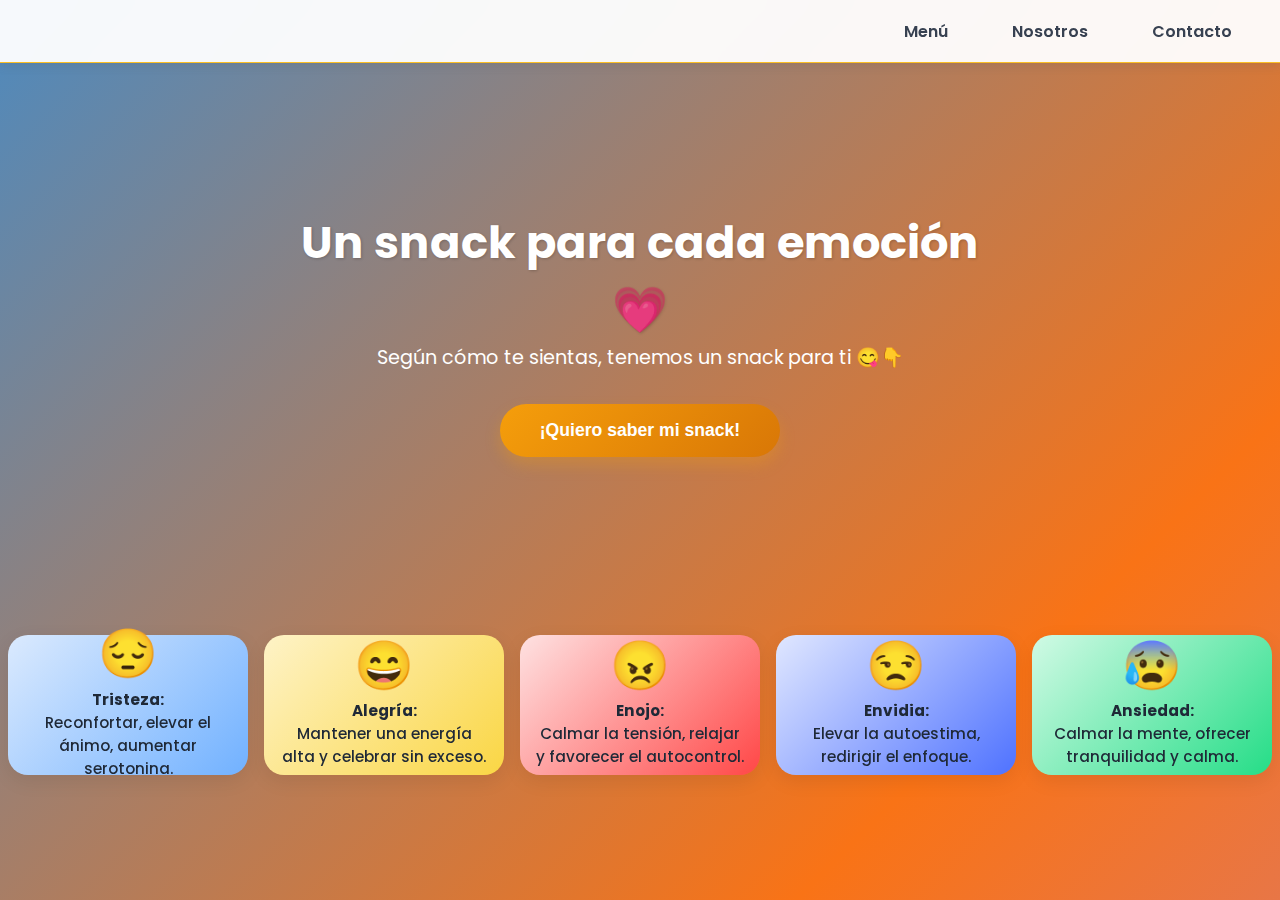
<file: index.html>
<!DOCTYPE html>
<html lang="es">
<head>
  <meta charset="UTF-8">
  <meta name="viewport" content="width=device-width, initial-scale=1.0">
  <meta name="description" content="Descubre qué snack va mejor con tus emociones. Triste, alegre, enojado o ansioso, ¡siempre hay un snack para ti!">
  <meta property="og:title" content="Snacksmente">
  <meta property="og:description" content="Conecta tus emociones con snacks. Una experiencia sabrosa y emocional.">
  <meta property="og:image" content="URL_de_imagen_destacada.jpg">

  <title>SNACKSMENTs - Conectamos tus emociones con snacks</title>
  <link href="https://fonts.googleapis.com/css2?family=Poppins:wght@300;400;500;600;700&display=swap" rel="stylesheet">
  <link rel="stylesheet" href="style.css">
</head>
<body>
  <nav>
    <div class="logo animate-logo" onclick="irAlInicio()" style="cursor:pointer;">Snacksmente</div>
    <div class="nav-toggle" onclick="toggleMenu()">
      <span></span>
      <span></span>
      <span></span>
    </div>
    <ul class="nav-links" id="navMenu">
      <li><a href="#menu">Menú</a></li>
      <li><a href="#nosotros">Nosotros</a></li>
      <li><a href="#contacto">Contacto</a></li>
    </ul>
  </nav>

  <div id="menuOverlay" class="menu-overlay"></div>
  <section id="hero">
    <div class="hero-content">
      <h1>Un snack para cada emoción 💗</h1>
      <p>Según cómo te sientas, tenemos un snack para ti 😋👇</p>
      <button class="button" onclick="empezarCuestionario()">¡Quiero saber mi snack!</button>
    </div>
  </section>

  <div class="emociones-objetivos">
    <div class="objetivo-card triste-theme">
      <span class="emoji">😔</span>
      <strong>Tristeza:</strong> Reconfortar, elevar el ánimo, aumentar serotonina.
    </div>
    <div class="objetivo-card alegre-theme">
      <span class="emoji">😄</span>
      <strong>Alegría:</strong> Mantener una energía alta y celebrar sin exceso.
    </div>
    <div class="objetivo-card enojado-theme">
      <span class="emoji">😠</span>
      <strong>Enojo:</strong> Calmar la tensión, relajar y favorecer el autocontrol.
    </div>
    <div class="objetivo-card envidioso-theme">
      <span class="emoji">😒</span>
      <strong>Envidia:</strong> Elevar la autoestima, redirigir el enfoque.
    </div>
    <div class="objetivo-card ansioso-theme">
      <span class="emoji">😰</span>
      <strong>Ansiedad:</strong> Calmar la mente, ofrecer tranquilidad y calma.
    </div>
  </div>

  <div class="container">
    <section class="section" id="formSection" style="display: none;">
      <form id="snackForm">

        <div class="question active" id="nombrePregunta">
          <h3>¿Cuál es tu nombre?</h3>
          <input type="text" id="nombreUsuario" placeholder="Escribe tu nombre aquí" class="option-box" style="width: 80%; max-width: 300px;">
          <br><br>
          <button type="button" class="button" onclick="guardarNombre()">Siguiente</button>
        </div>

        <div class="question" id="q1">
          <h3>¿Cómo te sientes hoy?</h3>
          <input type="radio" id="triste" name="emocion" value="triste">
          <label class="option-box" for="triste">😔 Triste</label>
          <input type="radio" id="alegre" name="emocion" value="alegre">
          <label class="option-box" for="alegre">😄 Alegre</label>
          <input type="radio" id="enojado" name="emocion" value="enojado">
          <label class="option-box" for="enojado">😠 Enojado</label>
          <input type="radio" id="ansioso" name="emocion" value="ansioso">
          <label class="option-box" for="ansioso">😰 Ansioso</label>
          <input type="radio" id="envidioso" name="emocion" value="envidioso">
          <label class="option-box" for="envidioso">😒 Envidioso</label><br>
          <button type="button" class="button" onclick="nextQuestion()">Siguiente</button>
        </div>

        <div class="question" id="q2">
            <h3>¿Qué tipo de sabor te apetece?</h3>
          
            <div class="opciones-boxes">
              <input type="radio" id="dulce" name="sabor" value="dulce">
              <label class="option-box" for="dulce">🍬 Dulce</label>
          
              <input type="radio" id="salado" name="sabor" value="salado">
              <label class="option-box" for="salado">🧂 Salado</label>
          
              <input type="radio" id="refrescante" name="sabor" value="refrescante">
              <label class="option-box" for="refrescante">❄️ Refrescante</label>
            </div>
          
            <div style="margin-top: 1rem;">
                <button type="button" class="button" onclick="nextQuestion()">Siguiente</button>
              </div>
            </div>
            

          <div class="question" id="q3">
            <h3>¿Qué tipo de snack prefieres?</h3>
            <input type="radio" id="crujiente" name="tipo" value="crujiente">
            <label class="option-box" for="crujiente">🍪 Crujiente</label>
          
            <input type="radio" id="esponjoso" name="tipo" value="esponjoso">
            <label class="option-box" for="esponjoso">🧁 Esponjoso</label>
          
            <input type="radio" id="frio" name="tipo" value="frio">
            <label class="option-box" for="frio">🍧 Frío</label>
          
            <input type="radio" id="bebida" name="tipo" value="bebida">
            <label class="option-box" for="bebida">🥤 Bebida</label>
          
            <button type="button" class="button" onclick="mostrarResultado()">Ver mi snack</button>
          </div>
      </form>
    </section>

    <div class="result" id="resultado" style="display:none;"></div>
  </div>
  <script src="main.js"></script>
</body>
</html>
</file>
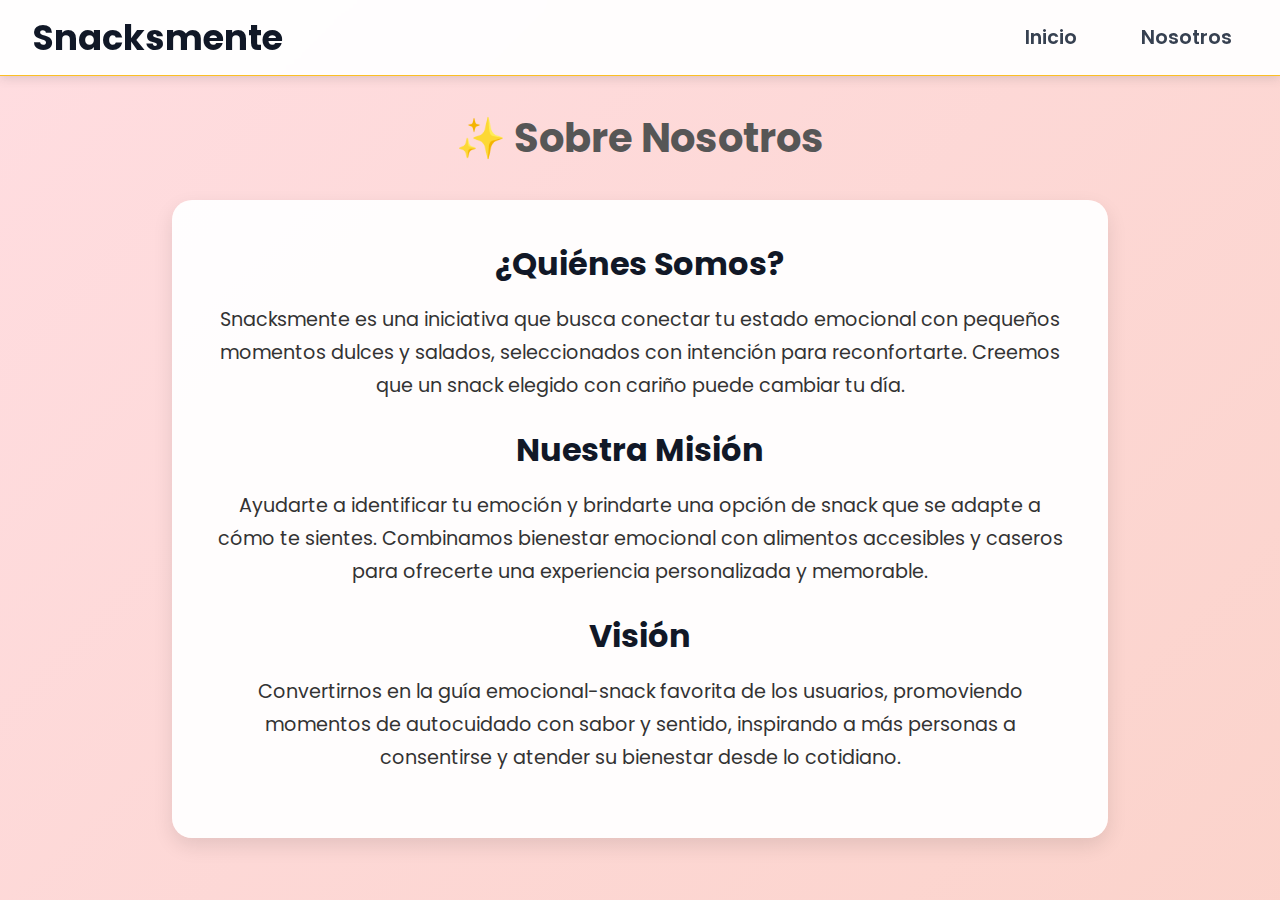
<file: docs/nosotros.html>
<!DOCTYPE html>
<html lang="es">
<head>
  <meta charset="UTF-8">
  <title>Nosotros</title>
  <link rel="stylesheet" href="style.css">
  <link href="https://fonts.googleapis.com/css2?family=Poppins:wght@400;600;700&display=swap" rel="stylesheet">
  <style>
    body {
      font-family: 'Poppins', sans-serif;
      background: linear-gradient(-45deg, #ff9a9e, #fad0c4, #fad0c4, #ffdde1);
      background-size: 400% 400%;
      animation: moverFondo 15s ease infinite;
      min-height: 100vh;
    }
    @keyframes moverFondo {
      0% { background-position: 0% 50%; }
      50% { background-position: 100% 50%; }
      100% { background-position: 0% 50%; }
    }
    nav {
      background: rgba(255, 255, 255, 0.95);
      backdrop-filter: blur(10px);
      padding: 0.7rem 2rem;
      display: flex;
      justify-content: space-between;
      align-items: center;
      border-bottom: 1px solid #fbbf24;
      box-shadow: 0 2px 10px rgba(92, 90, 90, 0.2);
      position: sticky;
      top: 0;
      z-index: 100;
    }
    .logo {
      font-size: 2.2rem;
      font-weight: 700;
      color: #111827;
      position: relative;
      animation: logoFadeInUp 1s ease-out forwards;
      text-decoration: none;
    }
    .logo::after {
      content: '';
      position: absolute;
      bottom: 0px;
      left: 50%;
      transform: translateX(-50%);
      width: 0%;
      height: 5px;
      background: linear-gradient(90deg, #fbbf24, #f59e0b);
      border-radius: 2px;
      animation: underlineExpand 1.5s ease-out forwards, yellowLineGlow 2s ease-in-out infinite alternate;
      animation-delay: 0.5s, 1.5s;
    }
    @keyframes yellowLineGlow {
      0% { box-shadow: 0 0 5px rgba(251, 191, 36, 0.5); }
      100% { box-shadow: 0 0 15px rgba(251, 191, 36, 0.8); }
    }
    @keyframes underlineExpand {
      0% { width: 0%; }
      100% { width: 100%; }
    }
    @keyframes logoFadeInUp {
      0% { opacity: 0; transform: translateY(-20px); }
      100% { opacity: 1; transform: translateY(0); }
    }
    .nav-links {
      display: flex;
      gap: 2rem;
      list-style: none;
      font-weight: 600;
    }
    .nav-links a {
      color: #374151;
      text-decoration: none;
      font-size: 1.2rem;
      padding: 0.5rem 1rem;
      border-radius: 0.5rem;
    }
    .nav-links a:hover {
      color: #f59e0b;
      background: rgba(251, 191, 36, 0.1);
    }
    .container {
      max-width: 1000px;
      margin: 0 auto;
      padding: 2rem;
      text-align: center;
    }
    h1 {
      color: rgb(86, 86, 86);
      font-size: 2.5rem;
      margin-bottom: 2rem;
    }
    .about-section {
      background: rgba(255,255,255,0.95);
      border-radius: 20px;
      padding: 2.5rem;
      margin-top: 2rem;
      box-shadow: 0 8px 20px rgba(0,0,0,0.1);
    }
    .about-section h2 {
      font-size: 2rem;
      color: #111827;
      margin-bottom: 1rem;
    }
    .about-section p {
      font-size: 1.2rem;
      color: #333;
      line-height: 1.7;
      margin-bottom: 1.5rem;
    }

    @media (max-width: 480px) {
  .logo {
    font-size: 4rem;
  }

  .logo::after {
    height: 6px;
    width: 140px;
  }

  .nav-links a {
    font-size: 4rem;
    padding: 0.7rem 1.2rem;
  }
}

.button {
  display: inline-block;
  padding: 12px 24px;
  font-size: 1rem;
  border: none;
  border-radius: 8px;
  background-color: #F5B7B1; /* rosa pastel o el que uses */
  color: white;
  cursor: pointer;
  transition: background-color 0.3s ease;
}

.button:hover {
  background-color: #E59866;
}
  </style>
</head>
<body class="fondo-animado">
<nav>
  <a href="index.html" class="logo">Snacksmente</a>
  <ul class="nav-links">
    <li><a href="index.html">Inicio</a></li>
    <li><a href="nosotros.html">Nosotros</a></li>
  </ul>
</nav>
<div class="container">
  <h1>✨ Sobre Nosotros</h1>
  <div class="about-section">
    <h2>¿Quiénes Somos?</h2>
    <p>Snacksmente es una iniciativa que busca conectar tu estado emocional con pequeños momentos dulces y salados, seleccionados con intención para reconfortarte. Creemos que un snack elegido con cariño puede cambiar tu día.</p>
    <h2>Nuestra Misión</h2>
    <p>Ayudarte a identificar tu emoción y brindarte una opción de snack que se adapte a cómo te sientes. Combinamos bienestar emocional con alimentos accesibles y caseros para ofrecerte una experiencia personalizada y memorable.</p>
    <h2>Visión</h2>
    <p>Convertirnos en la guía emocional-snack favorita de los usuarios, promoviendo momentos de autocuidado con sabor y sentido, inspirando a más personas a consentirse y atender su bienestar desde lo cotidiano.</p>
  </div>
</div>
</body>
</html>
</file>
<file: style.css>
* {
      margin: 0;
      padding: 0;
      box-sizing: border-box;
    }


    /*cuerpo o fondo*/
    html, body {
  width: 100%;
  overflow-x: hidden;
}

    body {
  font-family: 'Poppins', sans-serif;
  background: linear-gradient(
    -45deg,
    #4D8ABF,  /* Tristeza - azul */
    #FFD93D,  /* Alegría - amarillo */
    #E4443F,  /* Enojo - rojo */
    #BD7EBE,  /* Ansiedad - púrpura */
    #f97316,  /* Envidia - naranja */
    #4D8ABF   /* Azul de nuevo para el loop */
  );
  background-size: 400% 400%;
  animation: bgLoopGradient 15s ease-in-out infinite;
}

    /* Navigation */
    nav {
  background: rgba(255, 255, 255, 0.95);
  backdrop-filter: blur(10px);
  padding: 0.5rem 2rem;  /* 🔻 Menos alto y menos ancho */
  display: flex;
  justify-content: space-between;
  align-items: center;
  border-bottom: 1px solid #fbbf24;  /* 🔻 Línea más delgada */
  box-shadow: 0 2px 10px rgba(92, 90, 90, 0.2);  /* 🔻 Sombra más suave */
  position: sticky;
  top: 0;
  z-index: 100;
}

/*fondo medio difuminado hammburguer*/
.menu-overlay {
    display: none; /* oculto por defecto */
    position: fixed;
    top: 0;
    left: 0;
    width: 100%;
    height: 100%;
    background: rgba(0,0,0,0.4); /* oscuro semitransparente */
    z-index: 99; /* debajo del menú pero arriba del resto */
  }
  .menu-overlay.active {
    display: block;
  }

 /* logo Snacks */
    .logo {
      font-size: 1.9rem;
      font-weight: 700;
      color: #111827;
      position: relative;
    }

     /* linea y efectos de barra*/
     .logo::after {
  content: '';
  position: absolute;
  bottom: 2px;
  left: 50%;
  transform: translateX(-50%);
  width: 120px;   /* ancho reducido */
  height: 4px;   /* más delgada */
  background: linear-gradient(90deg, #fbbf24, #f59e0b);
  border-radius: 2px;
  animation: yellowLineGlow 2s ease-in-out infinite alternate;
}

     /* efecto de menu, contacto, nosotros */
    @keyframes yellowLineGlow {
      0% { box-shadow: 0 0 5px rgba(251, 191, 36, 0.5); }
      100% { box-shadow: 0 0 15px rgba(251, 191, 36, 0.8); }
    }

 /* Menu, contactos, nosotros */
    .nav-links {
      display: flex;
      gap: 2rem;
      list-style: none;
      font-weight: 600;
    }
    
    .nav-links a {
      color: #374151;
      text-decoration: none;
      transition: color 0.3s ease;
      padding: 0.5rem 1rem;
      border-radius: 0.5rem;
    }

    .nav-links a:hover {
      color: #f59e0b;
      background: rgba(251, 191, 36, 0.1);
    }

    .nav-toggle {
      display: none;
      flex-direction: column;
     cursor: pointer;
     position: relative; /* o absolute si es necesario */
     z-index: 101; /* más alto que el menú */
     }

    .nav-toggle span {
      height: 3px;
      width: 25px;
      background-color: #1f293798;
      margin-bottom: 5px;
      border-radius: 2px;
      transition: all 0.3s ease;
    }

    /*division prueba*/
    header {
  padding: 8rem 2rem 4rem;  /* MÁS ESPACIO arriba */
  text-align: center;
  position: relative;
  overflow: hidden;
}

@keyframes olasCircularesCalidos {
  0% {
    background-position: 0% 50%;
  }
  25% {
    background-position: 50% 100%;
  }
  50% {
    background-position: 100% 50%;
  }
  75% {
    background-position: 50% 0%;
  }
  100% {
    background-position: 0% 50%;
  }
}
/*division prueba*/
    header::before {
      content: '';
      position: absolute;
      top: 0;
      left: 0;
      right: 0;
      bottom: 0;
      background: url('data:image/svg+xml,<svg xmlns="http://www.w3.org/2000/svg" viewBox="0 0 100 100"><defs><pattern id="grain" width="100" height="100" patternUnits="userSpaceOnUse"><circle cx="25" cy="25" r="1" fill="rgba(255,255,255,0.1)"/><circle cx="75" cy="75" r="1" fill="rgba(255,255,255,0.1)"/><circle cx="50" cy="10" r="0.5" fill="rgba(255,255,255,0.1)"/></pattern></defs><rect width="100" height="100" fill="url(%23grain)"/></svg>');
      opacity: 0.3;
    }

    /*texto central*/
    header h1 {
  font-size: 2.5rem;   /* tamaño más pequeño */
  color: #ffffff;
  font-weight: 700;
  margin-bottom: 0rem; /* menos espacio abajo */
  line-height: 3;
  text-shadow: none;
}

header p {
  font-size: 1.2rem;   /* tamaño más pequeño */
  color: #ffffff;
  font-weight: 400;
  margin-top: 0%;       /* quitar espacio arriba */
  margin-bottom: 1rem; /* espacio pequeño abajo */
  opacity: 0.95;
  text-shadow: none;
}

    /* Main content */
    .container {
      max-width: 700px;
      margin: 0 auto;
      padding: 2rem;
    }

    .section {
      background: rgba(255, 255, 255, 0.95);
      backdrop-filter: blur(10px);
      border-radius: 60px;
      padding: 3rem;
      margin: 0rem 0;
      box-shadow: 0 20px 40px rgba(0, 0, 0, 0.1);
      border: 1px solid rgba(255, 255, 255, 0.2);
    }

    .question {
      display: none;
      animation: fadeIn 0.6s ease-in-out;
      text-align: center;
    }

    .question.active {
      display: block;
    }

    .question h3 {
      font-size: 2rem;
      margin-bottom: 2rem;
      color: #1f2937;
      font-weight: 600;
    }

    .option-box {
      display: inline-block;
      padding: 1.2rem 1.5rem;
      margin: 0.8rem;
      border: 2px solid #e5e7eb;
      border-radius: 15px;
      cursor: pointer;
      background: white;
      transition: all 0.3s ease;
      font-size: 1.1rem;
      font-weight: 500;
      min-width: 150px;
      box-shadow: 0 4px 6px rgba(0, 0, 0, 0.05);
    }

    .option-box:hover {
      background: linear-gradient(135deg, #fef3c7, #fde68a);
      border-color: #f59e0b;
      transform: translateY(-3px);
      box-shadow: 0 8px 15px rgba(0, 0, 0, 0.1);
    }

    input[type="radio"] {
      display: none;
    }

    input[type="radio"]:checked + label {
      background: linear-gradient(135deg, #fbbf24, #f59e0b);
      border-color: #f59e0b;
      color: white;
      transform: translateY(-3px);
      box-shadow: 0 8px 20px rgba(245, 158, 11, 0.4);
    }

    .select-box {
      display: inline-block;
      background: white;
      border: 2px solid #e5e7eb;
      border-radius: 15px;
      padding: 1rem 1.5rem;
      margin: 1rem auto;
      font-size: 1.1rem;
      color: #333;
      box-shadow: 0 4px 6px rgba(0, 0, 0, 0.05);
      transition: all 0.3s ease;
    }

    .select-box:hover {
      border-color: #f59e0b;
      box-shadow: 0 8px 15px rgba(0, 0, 0, 0.1);
    }

    .select-box select {
      background: none;
      border: none;
      font-family: inherit;
      font-size: inherit;
      color: inherit;
      padding: 0.5rem;
      width: 100%;
      cursor: pointer;
      outline: none;
    }

    /*cajas de preguntas*/
    .opciones-boxes {
  display: flex;
  flex-wrap: wrap;
  justify-content: center;
  gap: 1px;
  margin-top: 1rem;
}

    /*seccion boton "quiero saber mi"*/
    .button {
  background: linear-gradient(135deg, #f59e0b, #d97706);
  color: white;
  padding: 1rem 2.5rem;
  border: none;
  border-radius: 50px;
  font-weight: 600;
  font-size: 1.1rem;
  cursor: pointer;
  transition: all 0.3s ease;
  margin-top: 2rem;
  box-shadow: 0 8px 15px rgba(245, 158, 11, 0.3);

  
  /* 🔥 Aquí agregas esto: */
  animation: saltar 1.5s ease-in-out infinite;
}

    @keyframes saltar {
  0%, 100% {
    transform: translateY(0);
  }
  50% {
    transform: translateY(-10px);
  }
}

/* Animación para el logo */
@keyframes logoFadeInUp {
  0% {
    opacity: 0;
    transform: translateY(-20px);
  }
  100% {
    opacity: 1;
    transform: translateY(0);
  }
}

@keyframes underlineExpand {
  0% {
    width: 0%;
  }
  100% {
    width: 100%;
  }
}

/* Aplica la animación al logo */
.animate-logo {
  animation: logoFadeInUp 1s ease-out forwards;
  opacity: 0; /* importante para que comience invisible */
}

/* Y cambia la animación de la línea amarilla */
.logo::after {
  content: '';
  position: absolute;
  bottom: 4px;
  left: 100;
  width: 0%;
  height: 3px;
  background: linear-gradient(90deg, #fbbf24, #f59e0b);
  border-radius: 2px;
  animation: underlineExpand 1.5s ease-out forwards, yellowLineGlow 2s ease-in-out infinite alternate;
  animation-delay: 0.5s, 1.5s;
}


    .button:hover {
      background: linear-gradient(135deg, #d97706, #b45309);
      transform: translateY(-2px);
      box-shadow: 0 12px 20px rgba(245, 158, 11, 0.4);
    }

    .button:active {
      transform: translateY(0);
    }

    /* Results */
    .result {
      background: rgba(255, 255, 255, 0.95);
      backdrop-filter: blur(10px);
      border-radius: 20px;
      padding: 3rem;
      margin: 2rem auto;
      box-shadow: 0 20px 40px rgba(0, 0, 0, 0.1);
      border: 1px solid rgba(255, 255, 255, 0.2);
      text-align: center;
    }

    .result h2 {
      font-size: 2.5rem;
      color: #1f2937;
      margin-bottom: 2rem;
      font-weight: 700;
    }

    .snack-card {
      background: white;
      border-radius: 15px;
      padding: 1.5rem;
      margin: 1.5rem auto;
      box-shadow: 0 8px 25px rgba(0, 0, 0, 0.1);
      max-width: 400px;
      transition: transform 0.3s ease;
    }

    .snack-card:hover {
      transform: translateY(-5px);
    }

    .snack-card img {
      width: 100%;
      height: 200px;
      object-fit: cover;
      border-radius: 10px;
      margin-bottom: 1rem;
    }

    .snack-card h3 {
      font-size: 1.3rem;
      color: #374151;
      margin-bottom: 0.5rem;
      font-weight: 600;
    }

    .result p {
      font-style: bold;
      font-size: 1.1rem;
      margin-top: 2rem;
      color: #575656;
      line-height: 1.6;
    }

     
    .emoji {
  font-size: 3rem;
  display: block;
  line-height: 1;
  margin-bottom: 0.1rem;
 }


    /* Theme colors */
    .alegre-theme { 
      background: linear-gradient(135deg, #fef3c7, #fad644);
    }
    .triste-theme { 
      background: linear-gradient(135deg, #dbeafe, #71b1ff);
    }
    .enojado-theme { 
      background: linear-gradient(135deg, #fee2e2, #ff4747);
    }
    .ansioso-theme { 
      background: linear-gradient(135deg, #d1fae5, #25dd87);
    }
    .envidioso-theme { 
      background: linear-gradient(135deg, #e0e7ff, #4f72ff);
    }

    @keyframes fadeIn {
      from { 
        opacity: 0; 
        transform: translateY(30px); 
      }
      to { 
        opacity: 1; 
        transform: translateY(0); 
      }
    }

    /* Responsive design */
    @media (max-width: 768px) {
      .nav-toggle {
        display: flex;
      }
      
      .nav-links {
        display: none;
        position: absolute;
        top: 100%;
        left: 0;
        right: 0;
        z-index: 50;
        position: absolute;
        background: rgba(255, 255, 255, 0.95);
        backdrop-filter: blur(10px);
        flex-direction: column;
        padding: 1rem;
        box-shadow: 0 4px 20px rgba(0, 0, 0, 0.1);
      }
      
      .nav-links.active {
    display: flex;
    animation: slideDown 0.3s ease forwards;
  }

      header h1 {
        font-size: 2.5rem;
      }

      header p {
        font-size: 1.1rem;
      }

      .container {
        padding: 1rem;
      }

      .section {
        padding: 2rem 1.5rem;
      }

      .question h3 {
        font-size: 1.5rem;
      }

      .option-box {
        display: block;
        margin: 0.5rem auto;
        max-width: 300px;
      }

      .result h2 {
        font-size: 2rem;
      }
    }

    .emociones-objetivos {
  display: grid;
  grid-template-columns: repeat(auto-fit, minmax(150px, 1fr));
  gap: 1rem;
  margin-top: 2rem;
  animation: fadeIn 1.5s ease-in;
  padding: 0 0.5rem;
}

.objetivo-card {
  display: flex;
  flex-direction: column;
  justify-content: center;
  align-items: center;
  text-align: center;
  padding: 1rem;
  border-radius: 20px;
  font-size: 0.95rem;
  font-weight: 500;
  color: #1f2937;
  box-shadow: 0 6px 20px rgba(0,0,0,0.08);
  backdrop-filter: blur(6px);
  height: 140px;
  animation: saltar 3s ease-in-out infinite;
  transition: transform 0.3s ease;
}

.objetivo-card strong {
  font-weight: 700;
  display: block;
  margin-top: 0.5rem;
}

/* Opcional: animación hover */
.objetivo-card:hover {
  transform: translateY(-5px);
}

/* Responsive ajuste */
@media (max-width: 480px) {
  .objetivo-card {
    height: 130px;
    font-size: 0.9rem;
  }
}

    /*boton hamburguesa*/
    @keyframes slideDown {
  from {
    opacity: 0;
    transform: translateY(-20px);
  }
  to {
    opacity: 1;
    transform: translateY(0);
  }
}

@keyframes slideUp {
  from {
    opacity: 1;
    transform: translateY(0);
  }
  to {
    opacity: 0;
    transform: translateY(-20px);
  }
}

.nav-links.active {
  display: flex;
  animation: slideDown 0.3s ease forwards;
}

.nav-links.closing {
  animation: slideUp 0.3s ease forwards;
}

    @media (max-width: 480px) {
      header {
        padding: 2rem 1rem;
      }

      header h1 {
        font-size: 2rem;
      }

      .section {
        padding: 1.5rem 1rem;
      }

      .question h3 {
        font-size: 1.3rem;
      }

      .option-box {
        padding: 1rem;
        font-size: 1rem;

        #startSection {
  margin: 2rem 0;
}

@media (max-width: 768px) {
  #hero {
    align-items: flex-start;
    padding-top: 2rem;
  }

  .hero-content {
    margin-top: 0;
    padding: 0 1rem;
  }

  .emociones-objetivos {
    margin-top: 1rem;
    grid-template-columns: repeat(auto-fit, minmax(130px, 1fr));
    gap: 0.8rem;
  }

  .objetivo-card {
  height: auto;
  padding: 1rem;
  min-height: 140px;
 }
}

#startSection .button {
  font-size: 1.3rem;
  padding: 1.2rem 2.8rem;
}
      }
      footer {
  width: 100%;
  background: #fbbf24;
  color: #1f2937;
  padding: 2rem;
  text-align: center;
  margin-top: 4rem;
  font-size: 1rem;
  box-shadow: 0 -4px 10px rgba(0,0,0,0.1);
}

.emociones-objetivos {
  display: grid;
  grid-template-columns: repeat(auto-fit, minmax(150px, 1fr));
  gap: 1rem;
  margin-top: 0.3rem;
  margin-bottom: 2rem;
  animation: fadeIn 1.5s ease-in;
  padding: 0 0.5rem;
}

.objetivo-card {
  display: flex;
  flex-direction: column;
  justify-content: center;
  align-items: center;
  text-align: center;
  padding: 1rem;
  border-radius: 20px;
  font-size: 0.95rem;
  font-weight: 500;
  color: #1f2937;
  box-shadow: 0 6px 20px rgba(0,0,0,0.08);
  backdrop-filter: blur(6px);
  height: 140px;
  animation: saltar 3s ease-in-out infinite;
  transition: transform 0.3s ease;
  word-wrap: break-word;
}

.objetivo-card strong {
  font-weight: 700;
  display: block;
  margin-top: 0.3rem;
}

.objetivo-card:hover {
  transform: translateY(-5px);
}



/* ✅ Responsive: en móviles que sean barras horizontales */
@media (max-width: 480px) {
  .emociones-objetivos {
    grid-template-columns: repeat(2, 1fr);
    gap: 0.7rem;
    padding: 0;
    margin-top: 1rem;
  }

  .objetivo-card {
    height: 120px;
    padding: 0.5rem;
    font-size: 0.9rem;
    animation: none;
  }


  .objetivo-card strong {
    font-size: 0.9rem;
    margin-top: 0.3rem;
  }

  /* centrar la última caja */
  .emociones-objetivos > .objetivo-card:last-child {
    grid-column: span 2;
    justify-self: center;
    width: 70%;
  }
}

.footer-content p {
  margin: 0rem 0;
  line-height: 1.5;
}
    }

 /*texto central y boton*/
  #hero {
  display: flex;
  justify-content: center;
  align-items: center;
  min-height: 60vh;
  text-align: center;
  padding: 2rem 1rem;
}

@media (max-width: 480px) {
  #hero {
    min-height: 1vh;
    align-items: flex-start;
    padding-top: 2rem;
  }
}

.hero-content {
  max-width: 700px;
  color: white;
  animation: fadeIn 1s ease;
}

.hero-content h1 {
  font-size: 2.8rem;
  font-weight: 700;
  margin-bottom: -0rem;
  text-shadow: 1px 1px 3px rgba(0,0,0,0.2);
}

.hero-content p {
  font-size: 1.2rem;
  margin-bottom: -0rem;
  color: #ffffff;
}

@media (max-width: 768px) {
  .hero-content h1 {
    font-size: 2rem;
  }

  .hero-content p {
    font-size: 1rem;
  }

  .hero-content .button {
    font-size: 1rem;
    padding: 0.8rem 3rem;
  }
}

@media (max-width: 480px) {
  .emoji {
    font-size: 1.3rem;
    margin-bottom: -0.4rem;
  }
}

    @keyframes bgLoopGradient {
  0% {
    background-position: 0% 50%;
  }
  50% {
    background-position: 100% 50%;
  }
  100% {
    background-position: 0% 50%;
  }
}

@keyframes slideUp {
    from {
      opacity: 1;
      transform: translateY(0);
    }
    to {
      opacity: 0;
      transform: translateY(-20px);
    }
  }


/*vista horizontal celular*/
  @media screen and (max-height: 480px) and (orientation: landscape) {
    .emoji {
      font-size: 2rem;
    }
  
    .objetivo-card {
      font-size: 0.8rem;
      padding: 0.5rem;
      height: auto; /* o reduce a 100px si prefieres */
    }
  
    .objetivo-card strong {
      font-size: 0.85rem;
      margin-top: 0.2rem;
    }
  }
</file>
<file: docs/style.css>
* {
      margin: 0;
      padding: 0;
      box-sizing: border-box;
    }


    /*cuerpo o fondo*/
    html, body {
  width: 100%;
  overflow-x: hidden;
}

    body {
  font-family: 'Poppins', sans-serif;
  background: linear-gradient(
    -45deg,
    #4D8ABF,  /* Tristeza - azul */
    #FFD93D,  /* Alegría - amarillo */
    #E4443F,  /* Enojo - rojo */
    #BD7EBE,  /* Ansiedad - púrpura */
    #f97316,  /* Envidia - naranja */
    #4D8ABF   /* Azul de nuevo para el loop */
  );
  background-size: 400% 400%;
  animation: bgLoopGradient 15s ease-in-out infinite;
}

    /* Navigation */
    nav {
  background: rgba(255, 255, 255, 0.95);
  backdrop-filter: blur(10px);
  padding: 0.5rem 2rem;  /* 🔻 Menos alto y menos ancho */
  display: flex;
  justify-content: space-between;
  align-items: center;
  border-bottom: 1px solid #fbbf24;  /* 🔻 Línea más delgada */
  box-shadow: 0 2px 10px rgba(92, 90, 90, 0.2);  /* 🔻 Sombra más suave */
  position: sticky;
  top: 0;
  z-index: 100;
}

/*fondo medio difuminado hammburguer*/
.menu-overlay {
    display: none; /* oculto por defecto */
    position: fixed;
    top: 0;
    left: 0;
    width: 100%;
    height: 100%;
    background: rgba(0,0,0,0.4); /* oscuro semitransparente */
    z-index: 99; /* debajo del menú pero arriba del resto */
  }
  .menu-overlay.active {
    display: block;
  }

 /* logo Snacks */
    .logo {
      font-size: 1.9rem;
      font-weight: 700;
      color: #111827;
      position: relative;
    }

     /* linea y efectos de barra*/
     .logo::after {
  content: '';
  position: absolute;
  bottom: 2px;
  left: 50%;
  transform: translateX(-50%);
  width: 120px;   /* ancho reducido */
  height: 4px;   /* más delgada */
  background: linear-gradient(90deg, #fbbf24, #f59e0b);
  border-radius: 2px;
  animation: yellowLineGlow 2s ease-in-out infinite alternate;
}

     /* efecto de menu, contacto, nosotros */
    @keyframes yellowLineGlow {
      0% { box-shadow: 0 0 5px rgba(251, 191, 36, 0.5); }
      100% { box-shadow: 0 0 15px rgba(251, 191, 36, 0.8); }
    }

 /* Menu, contactos, nosotros */
    .nav-links {
      display: flex;
      gap: 2rem;
      list-style: none;
      font-weight: 600;
    }
    
    .nav-links a {
      color: #374151;
      text-decoration: none;
      transition: color 0.3s ease;
      padding: 0.5rem 1rem;
      border-radius: 0.5rem;
    }

    .nav-links a:hover {
      color: #f59e0b;
      background: rgba(251, 191, 36, 0.1);
    }

    .nav-toggle {
      display: none;
      flex-direction: column;
     cursor: pointer;
     position: relative; /* o absolute si es necesario */
     z-index: 101; /* más alto que el menú */
     }

    .nav-toggle span {
      height: 3px;
      width: 25px;
      background-color: #1f293798;
      margin-bottom: 5px;
      border-radius: 2px;
      transition: all 0.3s ease;
    }

    /*division prueba*/
    header {
  padding: 8rem 2rem 4rem;  /* MÁS ESPACIO arriba */
  text-align: center;
  position: relative;
  overflow: hidden;
}

@keyframes olasCircularesCalidos {
  0% {
    background-position: 0% 50%;
  }
  25% {
    background-position: 50% 100%;
  }
  50% {
    background-position: 100% 50%;
  }
  75% {
    background-position: 50% 0%;
  }
  100% {
    background-position: 0% 50%;
  }
}
/*division prueba*/
    header::before {
      content: '';
      position: absolute;
      top: 0;
      left: 0;
      right: 0;
      bottom: 0;
      background: url('data:image/svg+xml,<svg xmlns="http://www.w3.org/2000/svg" viewBox="0 0 100 100"><defs><pattern id="grain" width="100" height="100" patternUnits="userSpaceOnUse"><circle cx="25" cy="25" r="1" fill="rgba(255,255,255,0.1)"/><circle cx="75" cy="75" r="1" fill="rgba(255,255,255,0.1)"/><circle cx="50" cy="10" r="0.5" fill="rgba(255,255,255,0.1)"/></pattern></defs><rect width="100" height="100" fill="url(%23grain)"/></svg>');
      opacity: 0.3;
    }

    /*texto central*/
    header h1 {
  font-size: 2.5rem;   /* tamaño más pequeño */
  color: #ffffff;
  font-weight: 700;
  margin-bottom: 0rem; /* menos espacio abajo */
  line-height: 3;
  text-shadow: none;
}

header p {
  font-size: 1.2rem;   /* tamaño más pequeño */
  color: #ffffff;
  font-weight: 400;
  margin-top: 0%;       /* quitar espacio arriba */
  margin-bottom: 1rem; /* espacio pequeño abajo */
  opacity: 0.95;
  text-shadow: none;
}

    /* Main content */
    .container {
      max-width: 700px;
      margin: 0 auto;
      padding: 2rem;
    }

    .section {
      background: rgba(255, 255, 255, 0.95);
      backdrop-filter: blur(10px);
      border-radius: 60px;
      padding: 3rem;
      margin: 0rem 0;
      box-shadow: 0 20px 40px rgba(0, 0, 0, 0.1);
      border: 1px solid rgba(255, 255, 255, 0.2);
    }

    .question {
      display: none;
      animation: fadeIn 0.6s ease-in-out;
      text-align: center;
    }

    .question.active {
      display: block;
    }

    .question h3 {
      font-size: 2rem;
      margin-bottom: 2rem;
      color: #1f2937;
      font-weight: 600;
    }

    .option-box {
      display: inline-block;
      padding: 1.2rem 1.5rem;
      margin: 0.8rem;
      border: 2px solid #e5e7eb;
      border-radius: 15px;
      cursor: pointer;
      background: white;
      transition: all 0.3s ease;
      font-size: 1.1rem;
      font-weight: 500;
      min-width: 150px;
      box-shadow: 0 4px 6px rgba(0, 0, 0, 0.05);
    }

    .option-box:hover {
      background: linear-gradient(135deg, #fef3c7, #fde68a);
      border-color: #f59e0b;
      transform: translateY(-3px);
      box-shadow: 0 8px 15px rgba(0, 0, 0, 0.1);
    }

    input[type="radio"] {
      display: none;
    }

    input[type="radio"]:checked + label {
      background: linear-gradient(135deg, #fbbf24, #f59e0b);
      border-color: #f59e0b;
      color: white;
      transform: translateY(-3px);
      box-shadow: 0 8px 20px rgba(245, 158, 11, 0.4);
    }

    .select-box {
      display: inline-block;
      background: white;
      border: 2px solid #e5e7eb;
      border-radius: 15px;
      padding: 1rem 1.5rem;
      margin: 1rem auto;
      font-size: 1.1rem;
      color: #333;
      box-shadow: 0 4px 6px rgba(0, 0, 0, 0.05);
      transition: all 0.3s ease;
    }

    .select-box:hover {
      border-color: #f59e0b;
      box-shadow: 0 8px 15px rgba(0, 0, 0, 0.1);
    }

    .select-box select {
      background: none;
      border: none;
      font-family: inherit;
      font-size: inherit;
      color: inherit;
      padding: 0.5rem;
      width: 100%;
      cursor: pointer;
      outline: none;
    }

    /*cajas de preguntas*/
    .opciones-boxes {
  display: flex;
  flex-wrap: wrap;
  justify-content: center;
  gap: 1px;
  margin-top: 1rem;
}

    /*seccion boton "quiero saber mi"*/
    .button {
  background: linear-gradient(135deg, #f59e0b, #d97706);
  color: white;
  padding: 1rem 2.5rem;
  border: none;
  border-radius: 50px;
  font-weight: 600;
  font-size: 1.1rem;
  cursor: pointer;
  transition: all 0.3s ease;
  margin-top: 2rem;
  box-shadow: 0 8px 15px rgba(245, 158, 11, 0.3);

  
  /* 🔥 Aquí agregas esto: */
  animation: saltar 1.5s ease-in-out infinite;
}

    @keyframes saltar {
  0%, 100% {
    transform: translateY(0);
  }
  50% {
    transform: translateY(-10px);
  }
}

/* Animación para el logo */
@keyframes logoFadeInUp {
  0% {
    opacity: 0;
    transform: translateY(-20px);
  }
  100% {
    opacity: 1;
    transform: translateY(0);
  }
}

@keyframes underlineExpand {
  0% {
    width: 0%;
  }
  100% {
    width: 100%;
  }
}

/* Aplica la animación al logo */
.animate-logo {
  animation: logoFadeInUp 1s ease-out forwards;
  opacity: 0; /* importante para que comience invisible */
}

/* Y cambia la animación de la línea amarilla */
.logo::after {
  content: '';
  position: absolute;
  bottom: 4px;
  left: 100;
  width: 0%;
  height: 3px;
  background: linear-gradient(90deg, #fbbf24, #f59e0b);
  border-radius: 2px;
  animation: underlineExpand 1.5s ease-out forwards, yellowLineGlow 2s ease-in-out infinite alternate;
  animation-delay: 0.5s, 1.5s;
}


    .button:hover {
      background: linear-gradient(135deg, #d97706, #b45309);
      transform: translateY(-2px);
      box-shadow: 0 12px 20px rgba(245, 158, 11, 0.4);
    }

    .button:active {
      transform: translateY(0);
    }

    /* Results snackkkkkkkkkkkkkkkkkkkkkkkkkkkkkkkkkkkkkkkkkkkkkkkkkkkkkkkkkkkkkkkkkkkkkkkkkkkkkkkkkkkkkkkkkkkkkkkkkkkkkkkkkkkkkkkk*/
    .result {
      background: rgba(255, 255, 255, 0.95);
      backdrop-filter: blur(10px);
      border-radius: 20px;
      padding: 2.4rem;
      margin: 2rem auto;
      box-shadow: 0 20px 40px rgba(0, 0, 0, 0.1);
      border: 1px solid rgba(255, 255, 255, 0.2);
      text-align: center;
    }

    .result h2 {
      font-size: 2rem;
      color: #1f2937;
      margin-bottom: 0.01rem;
      font-weight: 700;
    }

    .snack-card {
      background: rgb(255, 255, 255);
      border-radius: 15px;
      padding: 2.3rem;
      margin: 1rem auto;
      box-shadow: 0 8px 25px rgba(0, 0, 0, 0.1);
      max-width: 400px;
      transition: transform 0.3s ease;
    }

    .snack-card:hover {
      transform: translateY(-5px);
    }

    .snack-card img {
      width: 100%;
      height: 200px;
      object-fit: cover;
      border-radius: 10px;
      margin-bottom: 3rem;
    }

    .snack-card h3 {
      font-size: 1.6rem;
      color: #374151;
      margin-bottom: 0.1rem;
      font-weight: 600;
    }

    .result p {
      font-style: bold;
      font-size: 1.1rem;
      margin-top: 0.01rem;
      color: #575656;
      line-height: 1.4;
    }

     
    .emoji {
  font-size: 3rem;
  display: block;
  line-height: 1;
  margin-bottom: 0.1rem;
 }


    /* Theme colors */
    .alegre-theme { 
      background: linear-gradient(135deg, #fef3c7, #fad644);
    }
    .triste-theme { 
      background: linear-gradient(135deg, #dbeafe, #71b1ff);
    }
    .enojado-theme { 
      background: linear-gradient(135deg, #fee2e2, #ff4747);
    }
    .ansioso-theme { 
      background: linear-gradient(135deg, #d1fae5, #25dd87);
    }
    .envidioso-theme { 
      background: linear-gradient(135deg, #e0e7ff, #4f72ff);
    }

    @keyframes fadeIn {
      from { 
        opacity: 0; 
        transform: translateY(30px); 
      }
      to { 
        opacity: 1; 
        transform: translateY(0); 
      }
    }

    /* Responsive design kaaaaaaaaaaaaaaaaaaaaaaaaaaaaaaaaaaaaaaaaaaaaaaaaaaaaaaaaaaaaaaaaaaaaaaaaaaaaaaaaaaaaaaaaaaaaaaaaaaaaaaaaaaaaaaaaajuju*/
    @media (max-width: 768px) {
      .nav-toggle {
        display: flex;
      }
      
      .nav-links {
        display: none;
        position: absolute;
        top: 100%;
        left: 0;
        right: 0;
        z-index: 50;
        position: absolute;
        background: rgba(255, 255, 255, 0.95);
        backdrop-filter: blur(10px);
        flex-direction: column;
        padding: 1rem;
        box-shadow: 0 4px 20px rgba(0, 0, 0, 0.1);
      }
      
      .nav-links.active {
    display: flex;
    animation: slideDown 0.3s ease forwards;
  }

      header h1 {
        font-size: 2.5rem;
      }

      header p {
        font-size: 1.5rem;
      }

      .container {
        padding: 0.5rem;
      }

      .section {
        padding: 2rem 1.5rem;
      }

      .question h3 {
        font-size: 1.5rem;
      }

      .option-box {
        display: block;
        margin: 0.8rem auto;
        max-width: 300px;
      }

      .result h2 {
        font-size: 1.8rem;
      }

    .emociones-objetivos {
  display: grid;
  grid-template-columns: repeat(auto-fit, minmax(150px, 1fr));
  gap: 1rem;
  margin-top: 2rem;
  animation: fadeIn 1.5s ease-in;
  padding: 0 0.5rem;
}

.objetivo-card {
  display: flex;
  flex-direction: column;
  justify-content: center;
  align-items: center;
  text-align: center;
  padding: 1rem;
  border-radius: 20px;
  font-size: 0.95rem;
  font-weight: 500;
  color: #1f2937;
  box-shadow: 0 6px 20px rgba(0,0,0,0.08);
  backdrop-filter: blur(6px);
  height: 140px;
  animation: saltar 3s ease-in-out infinite;
  transition: transform 0.3s ease;
}

.objetivo-card strong {
  font-weight: 700;
  display: block;
  margin-top: 0.5rem;
}

/* Opcional: animación hover */
.objetivo-card:hover {
  transform: translateY(-5px);
}

/* Responsive ajuste */
@media (max-width: 480px) {
  .objetivo-card {
    height: 130px;
    font-size: 0.9rem;
  }
}

    /*boton hamburguesa*/
    @keyframes slideDown {
  from {
    opacity: 0;
    transform: translateY(-20px);
  }
  to {
    opacity: 1;
    transform: translateY(0);
  }
}

@keyframes slideUp {
  from {
    opacity: 1;
    transform: translateY(0);
  }
  to {
    opacity: 0;
    transform: translateY(-20px);
  }
}

.nav-links.active {
  display: flex;
  animation: slideDown 0.3s ease forwards;
}

.nav-links.closing {
  animation: slideUp 0.3s ease forwards;
}

    @media (max-width: 480px) {
      header {
        padding: 2rem 1rem;
      }

      header h1 {
        font-size: 2rem;
      }

      .section {
        padding: 1.5rem 1rem;
      }

      .question h3 {
        font-size: 1.3rem;
      }

      .option-box {
        padding: 1.5rem;/*gggggggggggggggggggggggggggggggggggggggggggggggggggggggggggggggggggggggggggggggggg*/
        font-size: 1rem;

        #startSection {
  margin: 2rem 0;
}

@media (max-width: 768px) {
  #hero {
    align-items: flex-start;
    padding-top: 2rem;
  }

  .hero-content {
    margin-top: 0;
    padding: 0 1rem;
  }

  .emociones-objetivos {
    margin-top: 1rem;
    grid-template-columns: repeat(auto-fit, minmax(130px, 1fr));
    gap: 0.8rem;
  }

  .objetivo-card {
  height: auto;
  padding: 1rem;
  min-height: 140px;
 }
}

#startSection .button {
  font-size: 1.3rem;
  padding: 1.2rem 2.8rem;
}
      }
     

.emociones-objetivos {
  display: grid;
  grid-template-columns: repeat(auto-fit, minmax(150px, 1fr));
  gap: 1rem;
  margin-top: 0.3rem;
  margin-bottom: 2rem;
  animation: fadeIn 1.5s ease-in;
  padding: 0 0.5rem;
}

.objetivo-card {
  display: flex;
  flex-direction: column;
  justify-content: center;
  align-items: center;
  text-align: center;
  padding: 1rem;
  border-radius: 20px;
  font-size: 0.95rem;
  font-weight: 500;
  color: #1f2937;
  box-shadow: 0 6px 20px rgba(0,0,0,0.08);
  backdrop-filter: blur(6px);
  height: 140px;
  animation: saltar 3s ease-in-out infinite;
  transition: transform 0.3s ease;
  word-wrap: break-word;
}

.objetivo-card strong {
  font-weight: 700;
  display: block;
  margin-top: 0.3rem;
}

.objetivo-card:hover {
  transform: translateY(-5px);
}



/* ✅ Responsive: en móviles que sean barras horizontales */
@media (max-width: 480px) {
  .emociones-objetivos {
    grid-template-columns: repeat(2, 1fr);
    gap: 0.7rem;
    padding: 0;
    margin-top: 1rem;
  }

  .objetivo-card {
    height: 120px;
    padding: 0.5rem;
    font-size: 0.9rem;
    animation: none;
  }


  .objetivo-card strong {
    font-size: 0.9rem;
    margin-top: 0.3rem;
  }

  /* centrar la última caja */
  .emociones-objetivos > .objetivo-card:last-child {
    grid-column: span 2;
    justify-self: center;
    width: 70%;
  }
}

.footer-content p {
  margin: 0rem 0;
  line-height: 1.1;
}
    }

 /*texto central y boton*/
  #hero {
  display: flex;
  justify-content: center;
  align-items: center;
  min-height: 60vh;
  text-align: center;
  padding: 2rem 1rem;
}

@media (max-width: 480px) {
  #hero {
    min-height: 1vh;
    align-items: flex-start;
    padding-top: 2rem;
  }
}

.hero-content {
  max-width: 700px;
  color: white;
  animation: fadeIn 1s ease;
}

.hero-content h1 {
  font-size: 2.8rem;
  font-weight: 700;
  margin-bottom: -0rem;
  text-shadow: 1px 1px 3px rgba(0,0,0,0.2);
}

.hero-content p {
  font-size: 1.2rem;
  margin-bottom: -0rem;
  color: #ffffff;
}

@media (max-width: 768px) {
  .hero-content h1 {
    font-size: 2rem;
  }

  .hero-content p {
    font-size: 1rem;
  }

  .hero-content .button {
    font-size: 1rem;
    padding: 0.8rem 3rem;
  }
}

@media (max-width: 480px) {
  .emoji {
    font-size: 1.3rem;
    margin-bottom: -0.4rem;
  }
}

    @keyframes bgLoopGradient {
  0% {
    background-position: 0% 50%;
  }
  50% {
    background-position: 100% 50%;
  }
  100% {
    background-position: 0% 50%;
  }
}

@keyframes slideUp {
    from {
      opacity: 1;
      transform: translateY(0);
    }
    to {
      opacity: 0;
      transform: translateY(-20px);
    }
  }


/*vista horizontal celular*/
  @media screen and (max-height: 480px) and (orientation: landscape) {
    .emoji {
      font-size: 2rem;
    }
  
    .objetivo-card {
      font-size: 0.8rem;
      padding: 0.5rem;
      height: auto; /* o reduce a 100px si prefieres */
    }
  
    .objetivo-card strong {
      font-size: 0.85rem;
      margin-top: 0.2rem;
    }
  }

/*footer*/
.footer {
  width: 100%;
  background: #fff8dc;
  color: #1f2937;
  padding: 3rem 1rem;
  margin-top: 4rem;
  box-shadow: 0 -4px 10px rgba(0,0,0,0.05);
  border-top: 2px solid #fbbf24;
}

.footer-container {
  max-width: 1000px;
  margin: 0 auto;
  padding: 0 1rem;
  text-align: center;
}

.footer-card-grid {
  display: grid;
  grid-template-columns: repeat(auto-fit, minmax(220px, 1fr));
  gap: 1rem;
  margin-top: 1rem;
}

.footer-card {
  background: #ffffffcc; /* blanco semitransparente */
  padding: 1rem 1.2rem;
  border-radius: 20px;
  box-shadow: 0 6px 16px rgba(0, 0, 0, 0.05);
  backdrop-filter: blur(4px);
  font-size: 0.95rem;
  color: #1f2937;
  text-align: center;
  transition: transform 0.3s ease;
}

.footer-card:hover {
  transform: translateY(-4px);
}
.footer h1 {
  font-size: 2rem;
  margin-bottom: 2rem;
  font-weight: 700;
  color: #f59e0b;
}

.footer h2 {
  font-size: 1.3rem;
  margin-top: 1.5rem;
  color: #d97706;
}

.footer p {
  font-size: 1.05rem;
  line-height: 1.7;
  margin-top: 0.5rem;
  color: #374151;
}

/* Responsive */
@media (max-width: 768px) {
  .footer h1 {
    font-size: 1.6rem;
  }

  .footer h2 {
    font-size: 1.1rem;
  }

  .footer p {
    font-size: 0.95rem;
  }
}
</file>
